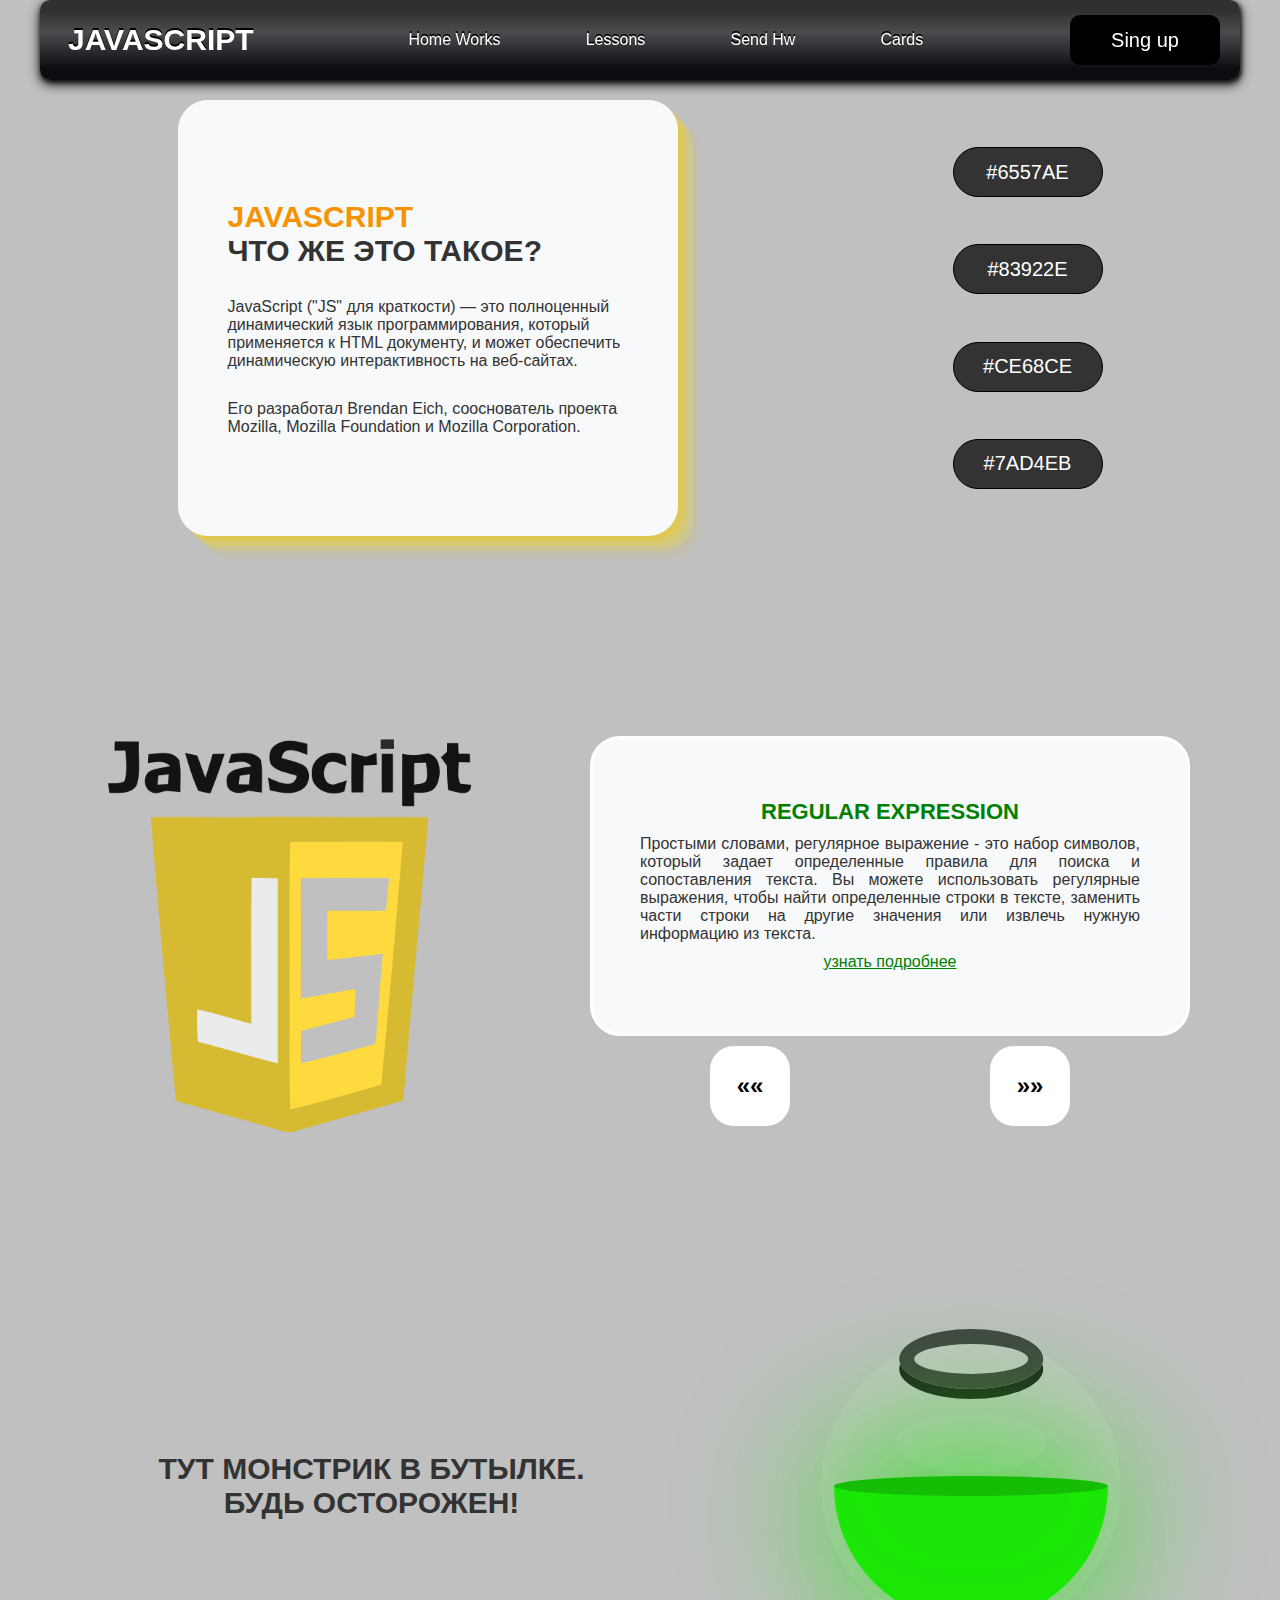
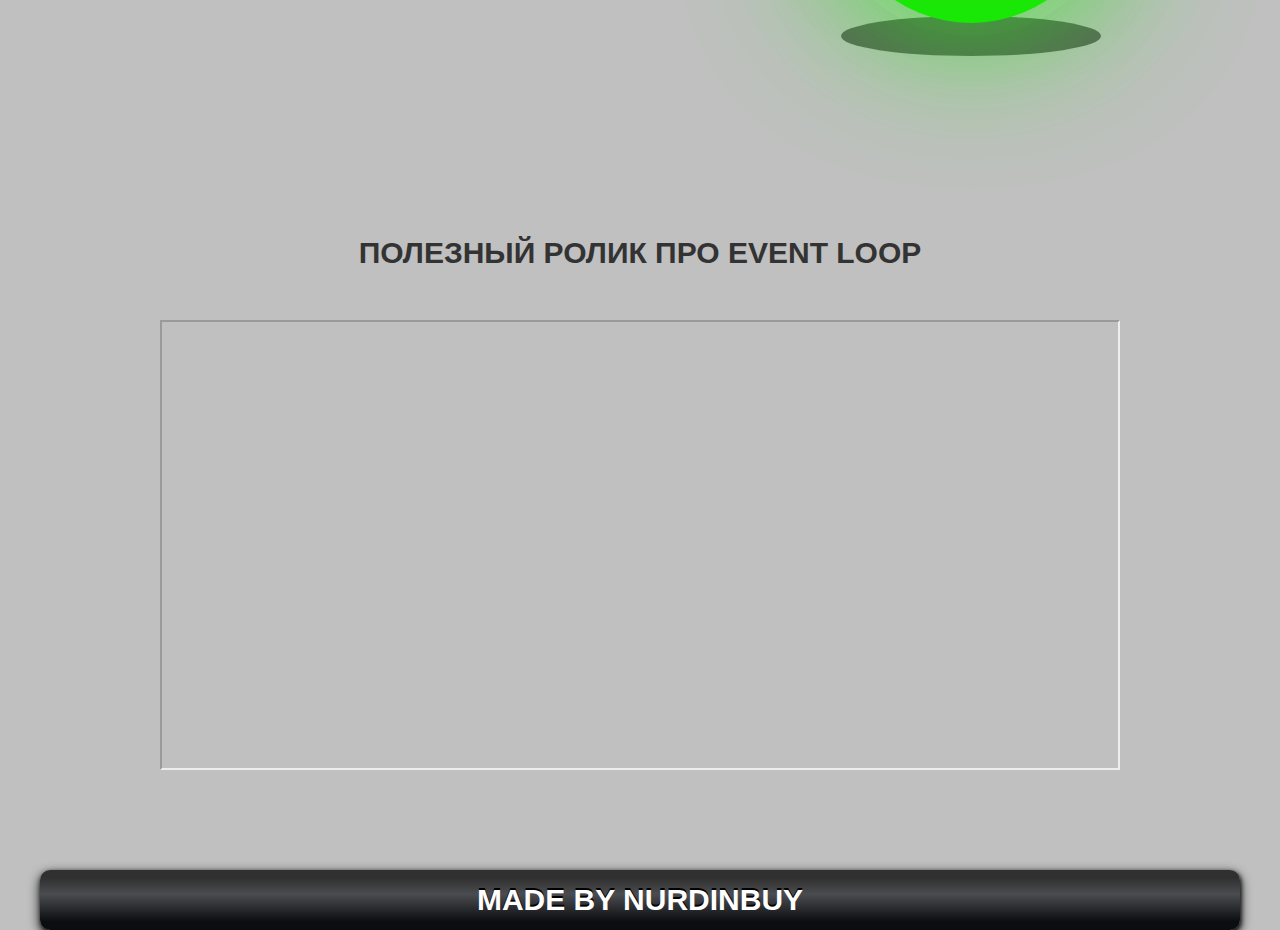
<file: index.html>
<!DOCTYPE html>
<html lang="en">
<head>
    <meta charset="UTF-8">
    <title>Java Script</title>
    <link rel="stylesheet" href="css/style.css">
    <link rel="stylesheet" href="css/core.css">
</head>
<body>

<div class="wrapper">
    <div class="header">
        <div class="container">
            <div class="inner_header">
                <a href="index.html">
                    <div class="logotype">
                        <h2>JavaScript</h2>
                    </div>
                </a>
                <ul class="menu">
                    <li class="menu_link">
                        <a href="pages/home_works.html">Home Works</a>
                    </li>
                    <li class="menu_link">
                        <a href="pages/lessons.html">Lessons</a>
                    </li>
                    <li class="menu_link">
                        <a href="http://t.me/nurdinbuy16" target="_blank">Send Hw</a>
                    </li>
                    <li class="menu_link">
                        <a href="pages/cards.html">Cards</a>
                    </li>
                </ul>
                <button class="btn" id="btn-get">Sing up</button>
            </div>
        </div>
    </div>

    <div class="main_block">
        <div class="container">
            <div class="inner_main">
                <div class="main_block_heading">
                    <h1><strong id="js-color">JavaScript</strong> <br> что же это такое?</h1>
                    <p>JavaScript ("JS" для краткости) — это полноценный динамический язык программирования, который применяется к HTML документу, и может обеспечить динамическую интерактивность на веб-сайтах.
                    </p>
                    <p>Его разработал Brendan Eich, сооснователь проекта Mozilla, Mozilla Foundation и Mozilla Corporation.</p>
                </div>
                <div class="colors-buttons">
                    <button class="btn btn-color"></button>
                    <button class="btn btn-color"></button>
                    <button class="btn btn-color"></button>
                    <button class="btn btn-color"></button>
                </div>
            </div>
        </div>
    </div>

    <div class="slider_block">
        <div class="container">
            <div class="inner_slider">
                <div class="slider_image">
                    <img src="images/js-image.png" alt="image">
                </div>
                <div class="slider_box">
                    <div class="slider">
                        <div class="slide active_slide">
                            <div class="slide_card">
                                <h3>regular expression</h3>
                                <p>Простыми словами, регулярное выражение - это набор символов, который задает определенные правила для поиска и сопоставления текста. Вы можете использовать регулярные выражения, чтобы найти определенные строки в тексте, заменить части строки на другие значения или извлечь нужную информацию из текста.</p>
                                <a href="https://developer.mozilla.org/ru/docs/Web/JavaScript/Guide/Regular_expressions" target="_blank">узнать подробнее</a>
                            </div>
                        </div>
                        <div class="slide">
                            <div class="slide_card">
                                <h3>recursion</h3>
                                <p>Простыми словами, рекурсия - это, когда функция делает повторяющиеся вызовы самой себя для решения задачи, пока не достигнет определенного условия выхода из рекурсии.</p>
                                <a href="https://learn.javascript.ru/recursion" target="_blank">узнать подробнее</a>
                            </div>
                        </div>
                        <div class="slide">
                            <div class="slide_card">
                                <h3>json</h3>
                                <p>Простыми словами, JSON - это способ представления данных в виде текста, чтобы они могли быть легко поняты и использованы различными программами. Он использует простые правила для описания объектов и массивов, а также для представления простых типов данных, таких как строки, числа, логические значения и т.д.</p>
                                <a href="https://developer.mozilla.org/ru/docs/Learn/JavaScript/Objects/JSON" target="_blank">узнать подробнее</a>
                            </div>
                        </div>
                        <div class="slide">
                            <div class="slide_card">
                                <h3>event loop</h3>
                                <p>Простыми словами, event loop похож на дежурного, который непрерывно проверяет, произошло ли какое-либо событие, и реагирует на него, когда оно происходит. Он имеет список задач, которые нужно выполнить, и он перебирает этот список событий одно за другим, обрабатывая каждое событие, когда оно наступает.</p>
                                <a href="https://highload.today/kak-ustroen-event-loop-v-javascript-parallelnaya-model-i-tsikl-sobytij/" target="_blank">узнать подробнее</a>
                            </div>
                        </div>
                    </div>
                    <div class="slider_buttons">
                        <button class="btn-slide" id="prev">&laquo;&laquo;</button>
                        <button class="btn-slide" id="next">&raquo;&raquo;</button>
                    </div>
                </div>
            </div>
        </div>
    </div>

    <div class="botlle">
        <div class="container">
            <div class="bottle_inner">
                <h2>Тут монстрик в бутылке. <br> Будь осторожен!</h2>
                <a href="pages/monster.html">
                    <div class="bowl">
                        <div class="shadow"></div>
                        <div class="liquid"></div>
                    </div>
                </a>
            </div>
        </div>
    </div>

    <div class="block_video">
        <div class="container">
            <h3>Полезный ролик про Event Loop</h3>
            <div class="inner_block_video">
                <iframe width="80%" height="450" src="https://www.youtube.com/embed/zDlg64fsQow" title="YouTube video player" frameborder="2" allow="autoplay; clipboard-write; encrypted-media; gyroscope; picture-in-picture; web-share" allowfullscreen></iframe>
            </div>
        </div>
    </div>

    <div class="footer">
        <div class="container">
            <a href="https://www.instagram.com/nurdinbuy/" target="_blank">
                <div class="inner_footer">
                    <h2>Made by NurDinBuy</h2>
                </div>
            </a>
        </div>
    </div>
</div>

<div class="modal">
    <div class="modal_dialog">
        <div class="modal_content">
            <form action="#">
                <div class="modal_close">&times;</div>
                <div class="modal_title">Оставьте ваши данные</div>
                <input
                    required
                    placeholder="Ваше имя"
                    name="name"
                    type="text"
                    class="modal_input"
                >
                <input
                    required
                    placeholder="Ваш номер телефона"
                    name="phone"
                    type="text"
                    class="modal_input"
                >
                <button class="btn btn_dark btn_min">Перезвонить мне</button>
            </form>
        </div>
    </div>
</div>

</body>
<script src="js/main.js"></script>
<script src="js/modal.js"></script>
</html>
</file>
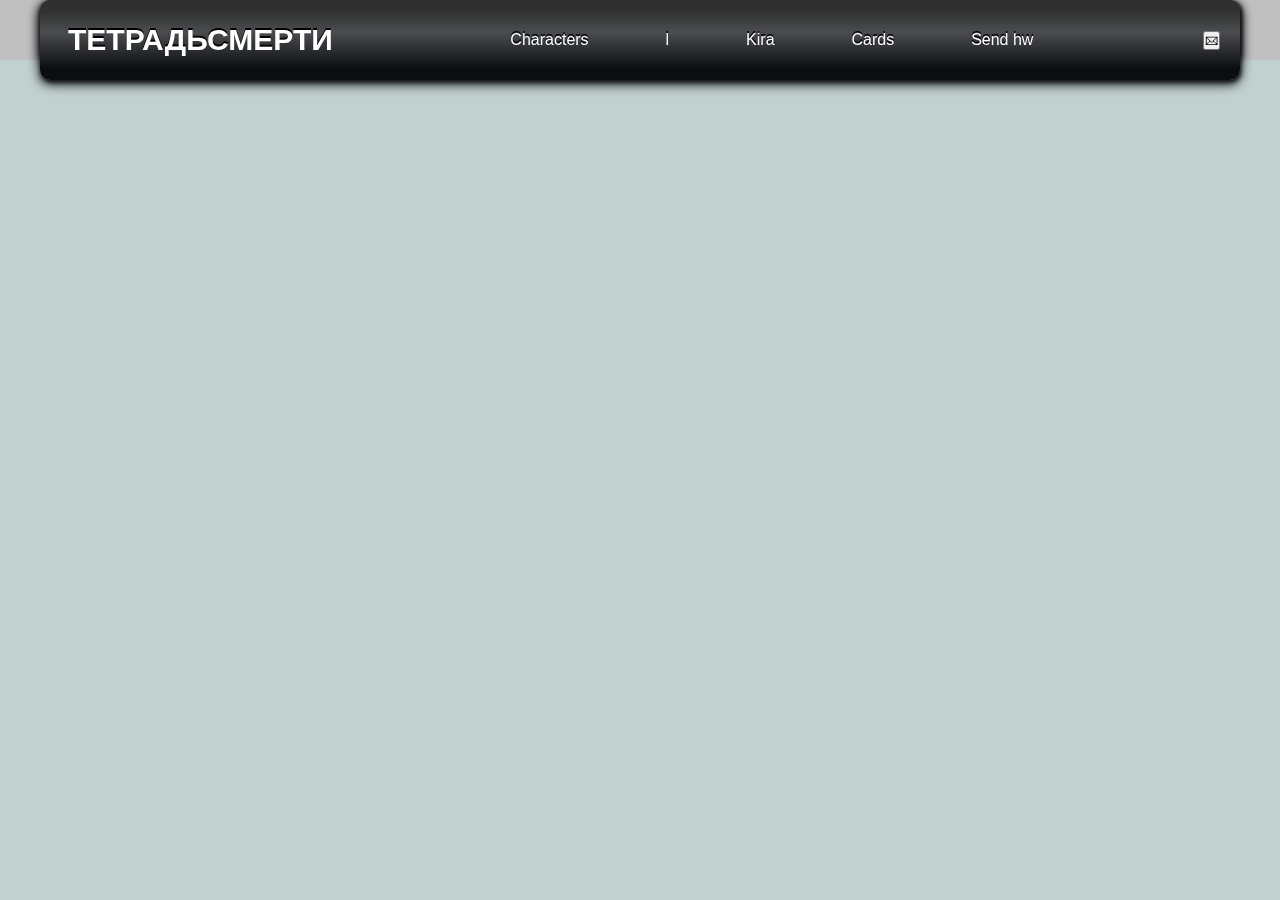
<file: pages/card.html>
<!DOCTYPE html>
<html lang="en">
<head>
    <meta charset="UTF-8">
    <meta name="viewport" content="width=device-width, initial-scale=1.0">
    <title>Card Page</title>
    <link rel="stylesheet" href="../css/card.css">
    <link rel="stylesheet" href="../css/core.css">
    <link rel="stylesheet" href="../css/style.css">
    <link rel="stylesheet" href="../fonts/Fortuna%20Gothic%20FlorishC/stylesheet.css">
    <link rel="stylesheet" href="../fonts/Proponiac/stylesheet.css">
</head>
<body>
<div class="wrapper">
    <div class="header">
        <div class="container">
            <div class="inner_header">
                <a href="../index.html">
                    <div class="logotype">
                        <h2>Тетрадь<span>Смерти</span></h2>
                    </div>
                </a>
                <ul class="menu">
                    <li class="menu_link">
                        <a href="character.html">Characters</a>
                    </li>
                    <li class="menu_link">
                        <a href="home_works.html">l</a>
                    </li>
                    <li class="menu_link">
                        <a href="lessons.html">Kira</a>
                    </li>
                    <li class="menu_link">
                        <a href="card.html">Cards</a>
                    </li>
                    <li class="menu_link">
                        <a href="https://t.me/Rrarmk" target="_blank">Send hw</a>
                    </li>
                </ul>
                <button class="btn-letter" id="btn-get">&#128386;</button>
            </div>
        </div>
    </div>

    <main id="card-container"></main>
    <div class="footer">
        <div class="container">
            <a href="https://www.instagram.com/jtsh_adlry_?igsh=MW1nYTR0bGFhNnhycw==" target="_blank">
                <div class="inner_footer">
                    <h2>Made by Rayana</h2>
                </div>
            </a>
        </div>
    </div>
</div>
<div class="modal">
    <div class="modal_dialog">
        <div class="modal_content">
            <form action="#">
                <div class="modal_close">&times;</div>
                <div class="modal_title">Отправь информацию L</div>
                <input required placeholder="Ваше имя" name="name" type="text" class="modal_input">
                <input required placeholder="Ваш номер телефонa" name="phone" type="phone" class="modal_input">
                <input required placeholder="Ваша информация" name="information" type="information" class="modal_input">
                <button class="btn btn_dark btn_min">Отправить</button>
            </form>
        </div>
    </div>
</div>
<script src="../js/card.js"></script>
<script src="../js/modal.js"></script>
</body>
</html>
</file>
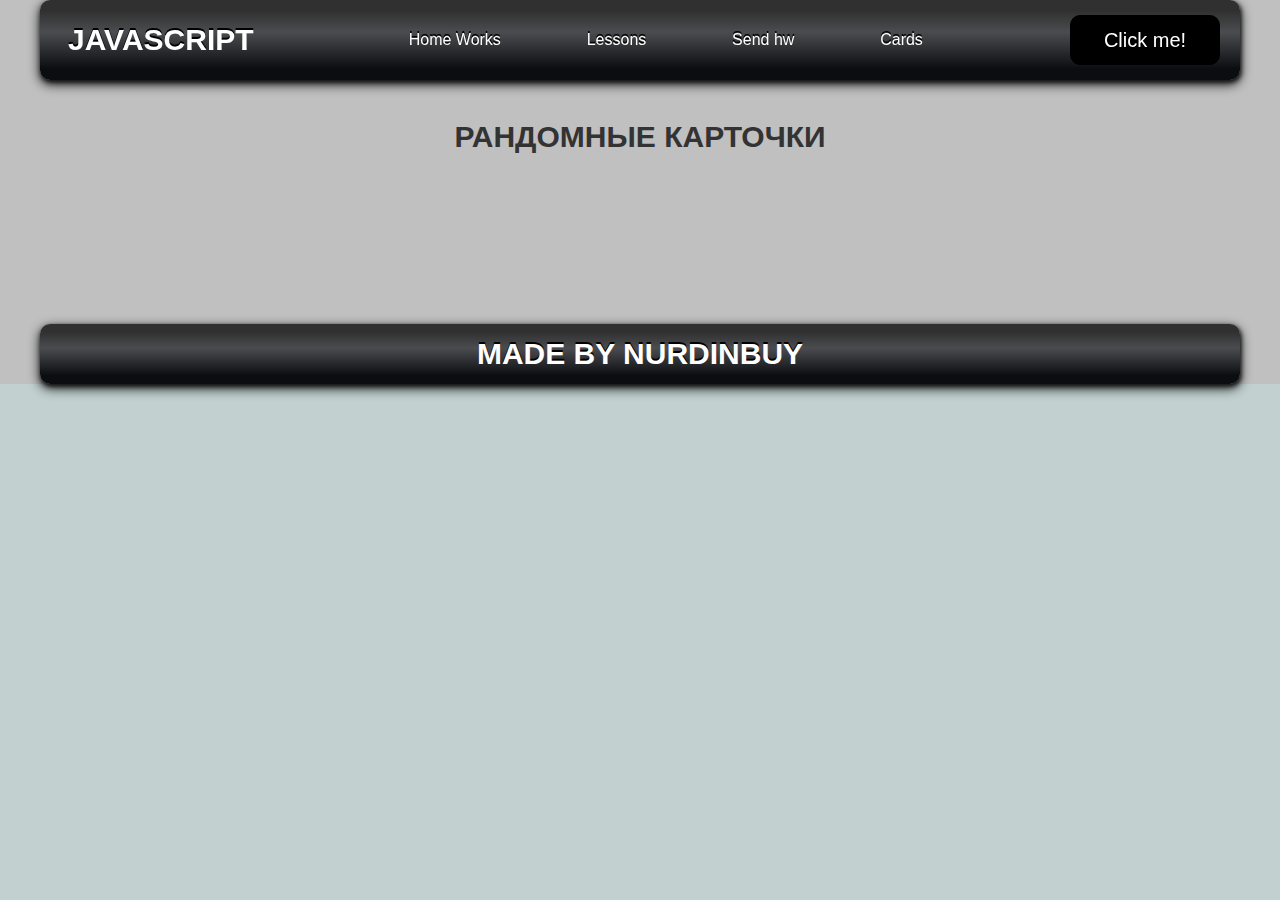
<file: pages/cards.html>
<!DOCTYPE html>
<html lang="en">
<head>
    <meta charset="UTF-8">
    <title>Cards</title>
    <link rel="stylesheet" href="../css/style.css">
    <link rel="stylesheet" href="../css/core.css">
    <link rel="stylesheet" href="../css/cards.css">

</head>
<body>
<div class="wrapper">
    <div class="header">
        <div class="container">
            <div class="inner_header">
                <a href="../index.html">
                    <div class="logotype">
                        <h2>Java<span>Script</span></h2>
                    </div>
                </a>
                <ul class="menu">
                    <li class="menu_link">
                        <a href="../pages/home_works.html">Home Works</a>
                    </li>
                    <li class="menu_link">
                        <a href="../pages/lessons.html">Lessons</a>
                    </li>
                    <li class="menu_link">
                        <a href="https://t.me/NurDinBuy16" target="_blank">Send hw</a>
                    </li>
                    <li class="menu_link">
                        <a href="../pages/cards.html">Cards</a>
                    </li>
                </ul>
                <button class="btn" id="btn-get">Click me!</button>
            </div>
        </div>
    </div>
    <div class="cards">
        <div class="container">
            <h3>Рандомные карточки</h3>
            <div class="cards_inner">

            </div>
        </div>
    </div>
    <div class="footer">
        <div class="container">
            <a href="https://www.instagram.com/nurdinbuy/" target="_blank">
                <div class="inner_footer">
                    <h2>Made by NurDinBuy</h2>
                </div>
            </a>
        </div>
    </div>
</div>
<div class="modal">
    <div class="modal_dialog">
        <div class="modal_content">
            <form action="#">
                <div class="modal_close">&times;</div>
                <div class="modal_title">Оставьте ваши данные</div>
                <input required placeholder="Ваше имя" name="name" type="text" class="modal_input">
                <input required placeholder="Ваш номер телефона" name="phone" type="phone" class="modal_input">
                <button class="btn btn_dark btn_min">Перезвонить мне</button>
            </form>
        </div>
    </div>
</div>
</body>
<script src="../js/modal.js"></script>
<script src="../js/cards.js"></script>
</html>
</file>
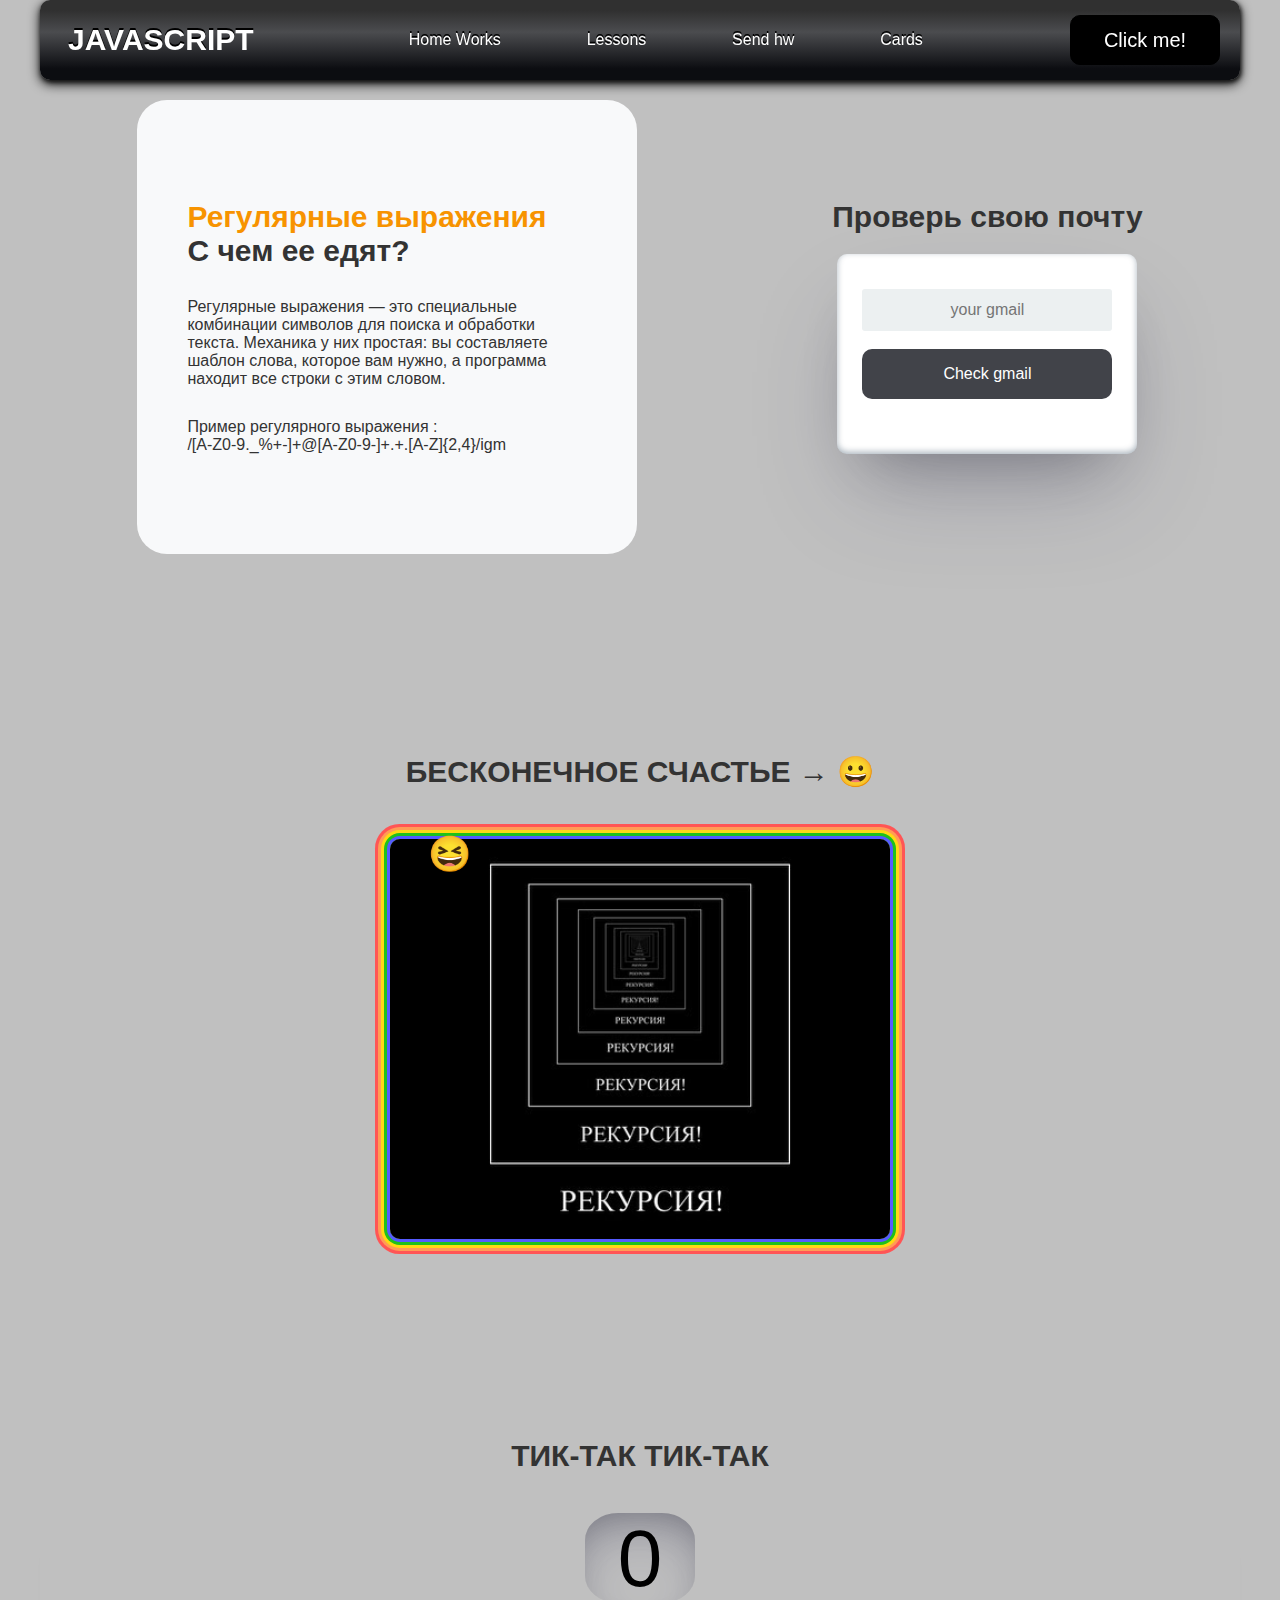
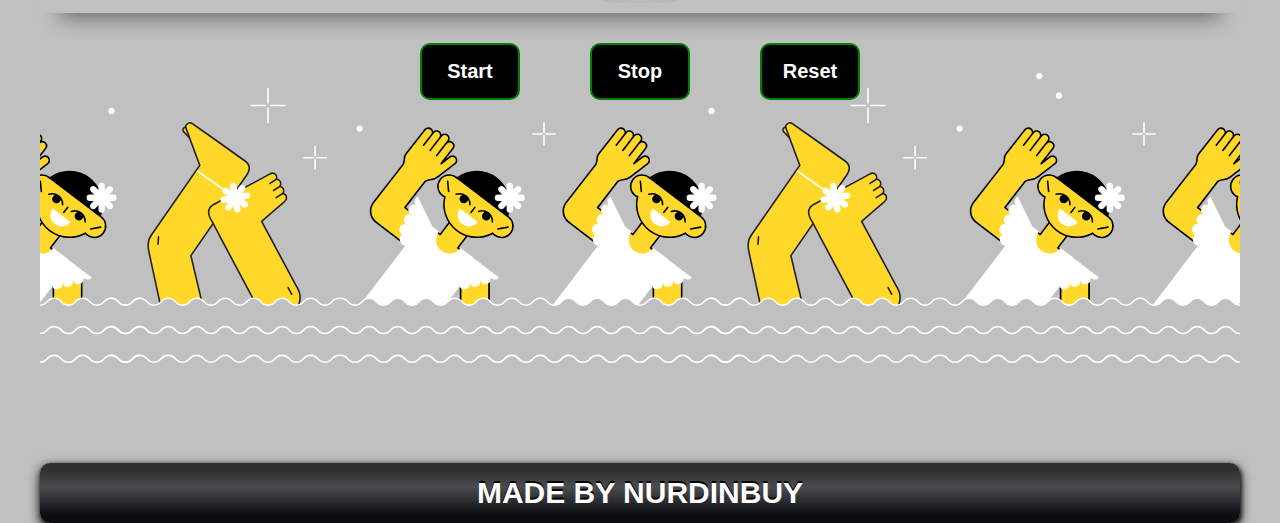
<file: pages/home_works.html>
<!DOCTYPE html>
<html lang="en">
<head>
    <meta charset="UTF-8">
    <title>Home Works</title>
    <link rel="stylesheet" href="../css/style.css">
    <link rel="stylesheet" href="../css/core.css">
    <link rel="stylesheet" href="../css/home_works.css">
</head>
<body>

<div class="wrapper">
    <div class="header">
        <div class="container">
            <div class="inner_header">
                <a href="../index.html">
                    <div class="logotype">
                        <h2>Java<span>Script</span></h2>
                    </div>
                </a>
                <ul class="menu">
                    <li class="menu_link">
                        <a href="../pages/home_works.html">Home Works</a>
                    </li>
                    <li class="menu_link">
                        <a href="../pages/lessons.html">Lessons</a>
                    </li>
                    <li class="menu_link">
                        <a href="https://t.me/NurDinBuy16" target="_blank">Send hw</a>
                    </li>
                    <li class="menu_link">
                        <a href="../pages/cards.html">Cards</a>
                    </li>
                </ul>
                <button class="btn" id="btn-get">Click me!</button>
            </div>
        </div>
    </div>

    <div class="gmail_block">
        <div class="container">
            <div class="inner_gmail_block">
                <div class="gmail_heading">
                    <h2><strong>Регулярные выражения</strong> <br> С чем ее едят?</h2>
                    <p>Регулярные выражения — это специальные комбинации символов для поиска и обработки текста. Механика у них простая: вы составляете шаблон слова, которое вам нужно, а программа находит все строки с этим словом.</p>
                    <p>Пример регулярного выражения : <br> /[A-Z0-9._%+-]+@[A-Z0-9-]+.+.[A-Z]{2,4}/igm</p>
                </div>
                <div class="gmail_form_box">
                    <h3>Проверь свою почту</h3>
                    <div class="form_gmail">
                        <label for="gmail_input"></label>
                        <input type="text" id="gmail_input" placeholder="your gmail">
                        <button class="btn" id="gmail_button">Check gmail</button>
                        <span class="checker" id="gmail_result"></span>
                    </div>
                </div>
            </div>
        </div>
    </div>

    <div class="move_block">
        <div class="container">
            <h3>Бесконечное счастье &rarr; &#128512; </h3>
            <div class="inner_move_block">
                <div class="parent_block">
                    <div class="child_block">&#128518;</div>
                </div>
            </div>
        </div>
    </div>

    <div class="stopwatch">
        <div class="container">
            <h3> тик-так тик-так </h3>
            <div class="inner_stopwatch">
                <div class="time">
                    <div class="time_block">
                        <div class="interval" id="seconds">0</div>
                    </div>
                </div>
                <div class="time_buttons">
                    <button class="btn_watch" id="start">Start</button>
                    <button class="btn_watch stop" id="stop">Stop</button>
                    <button class="btn_watch reset" id="reset">Reset</button>
                </div>
            </div>
        </div>
    </div>

    <div class="footer">
        <div class="container">
            <a href="https://www.instagram.com/nurdinbuy/" target="_blank">
                <div class="inner_footer">
                    <h2>Made by NurDinBuy</h2>
                </div>
            </a>
        </div>
    </div>
</div>

<div class="modal">
    <div class="modal_dialog">
        <div class="modal_content">
            <form action="#">
                <div class="modal_close">&times;</div>
                <div class="modal_title">Оставьте ваши данные</div>
                <input required placeholder="Ваше имя" name="name" type="text" class="modal_input">
                <input required placeholder="Ваш номер телефона" name="phone" type="phone" class="modal_input">
                <button class="btn btn_dark btn_min">Перезвонить мне</button>
            </form>
        </div>
    </div>
</div>

</body>
<script src="../js/home_works.js"></script>
<script src="../js/modal.js"></script>
</html>
</file>
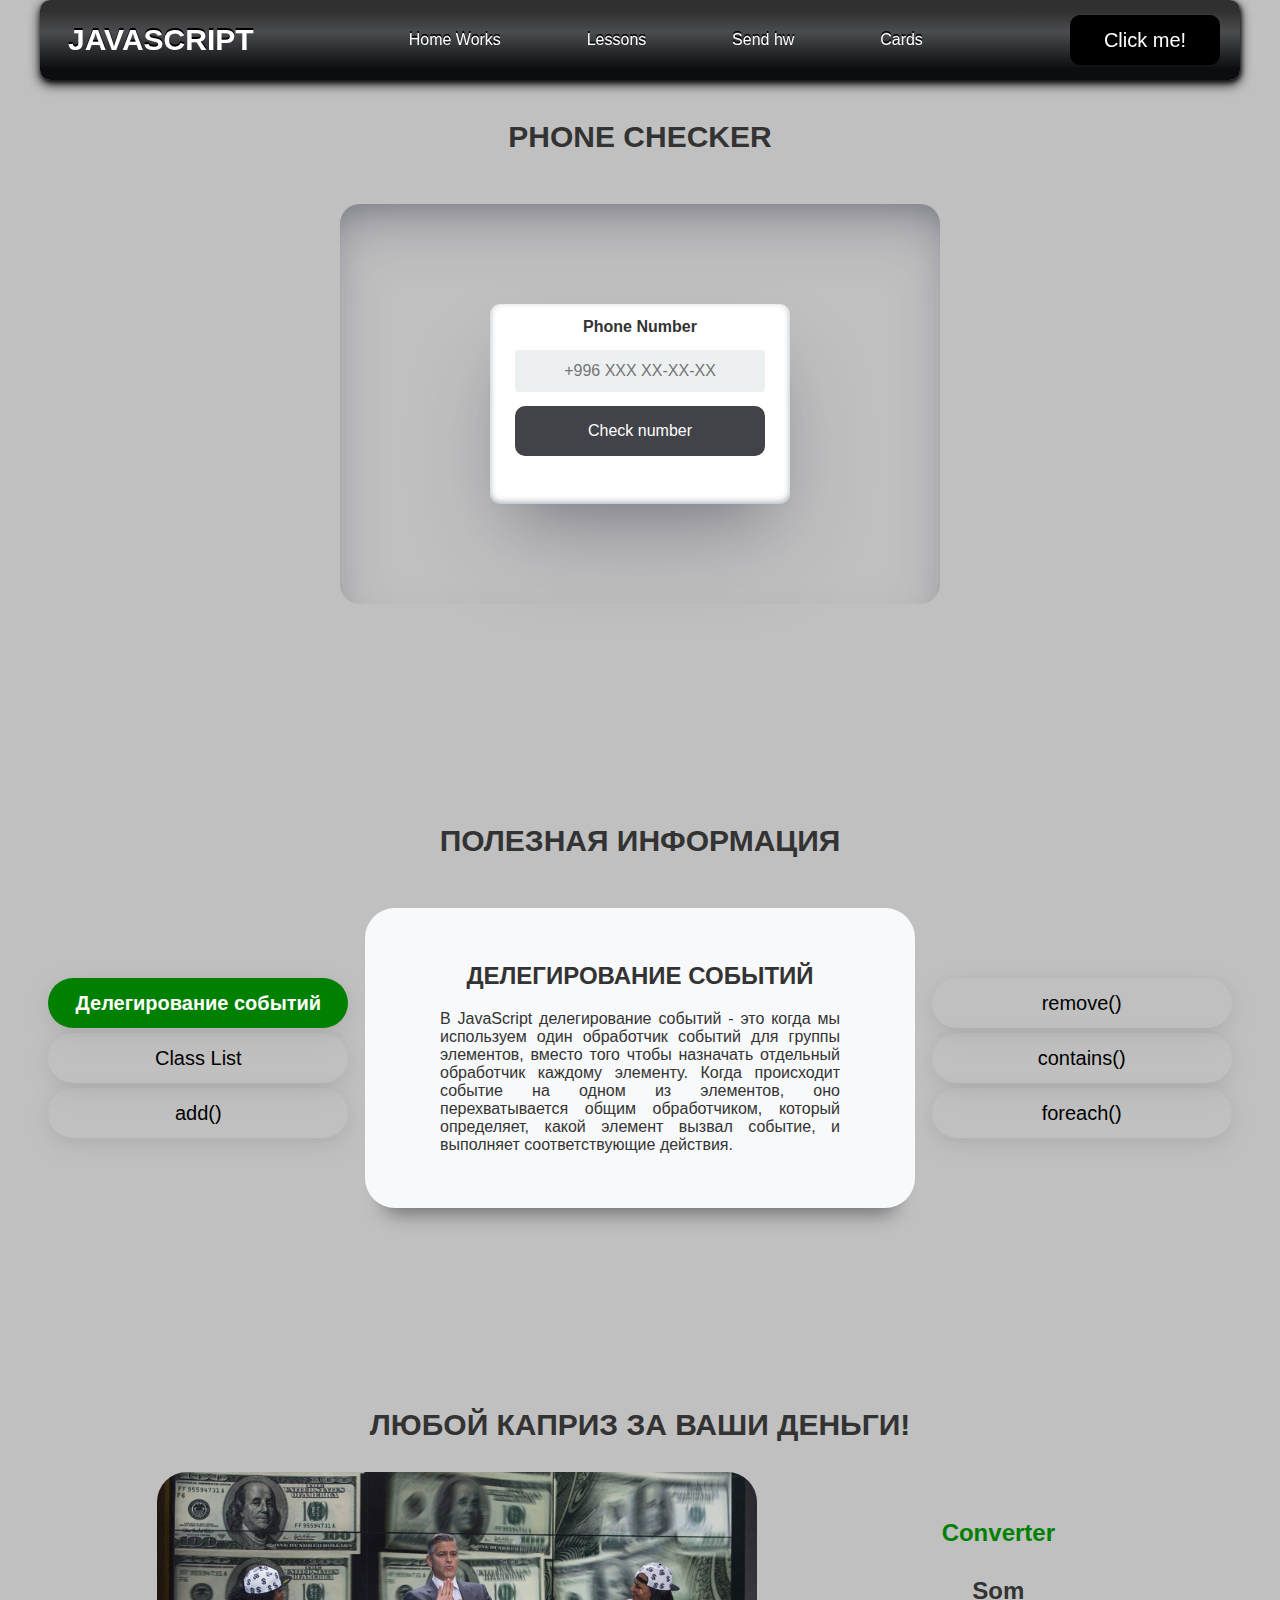
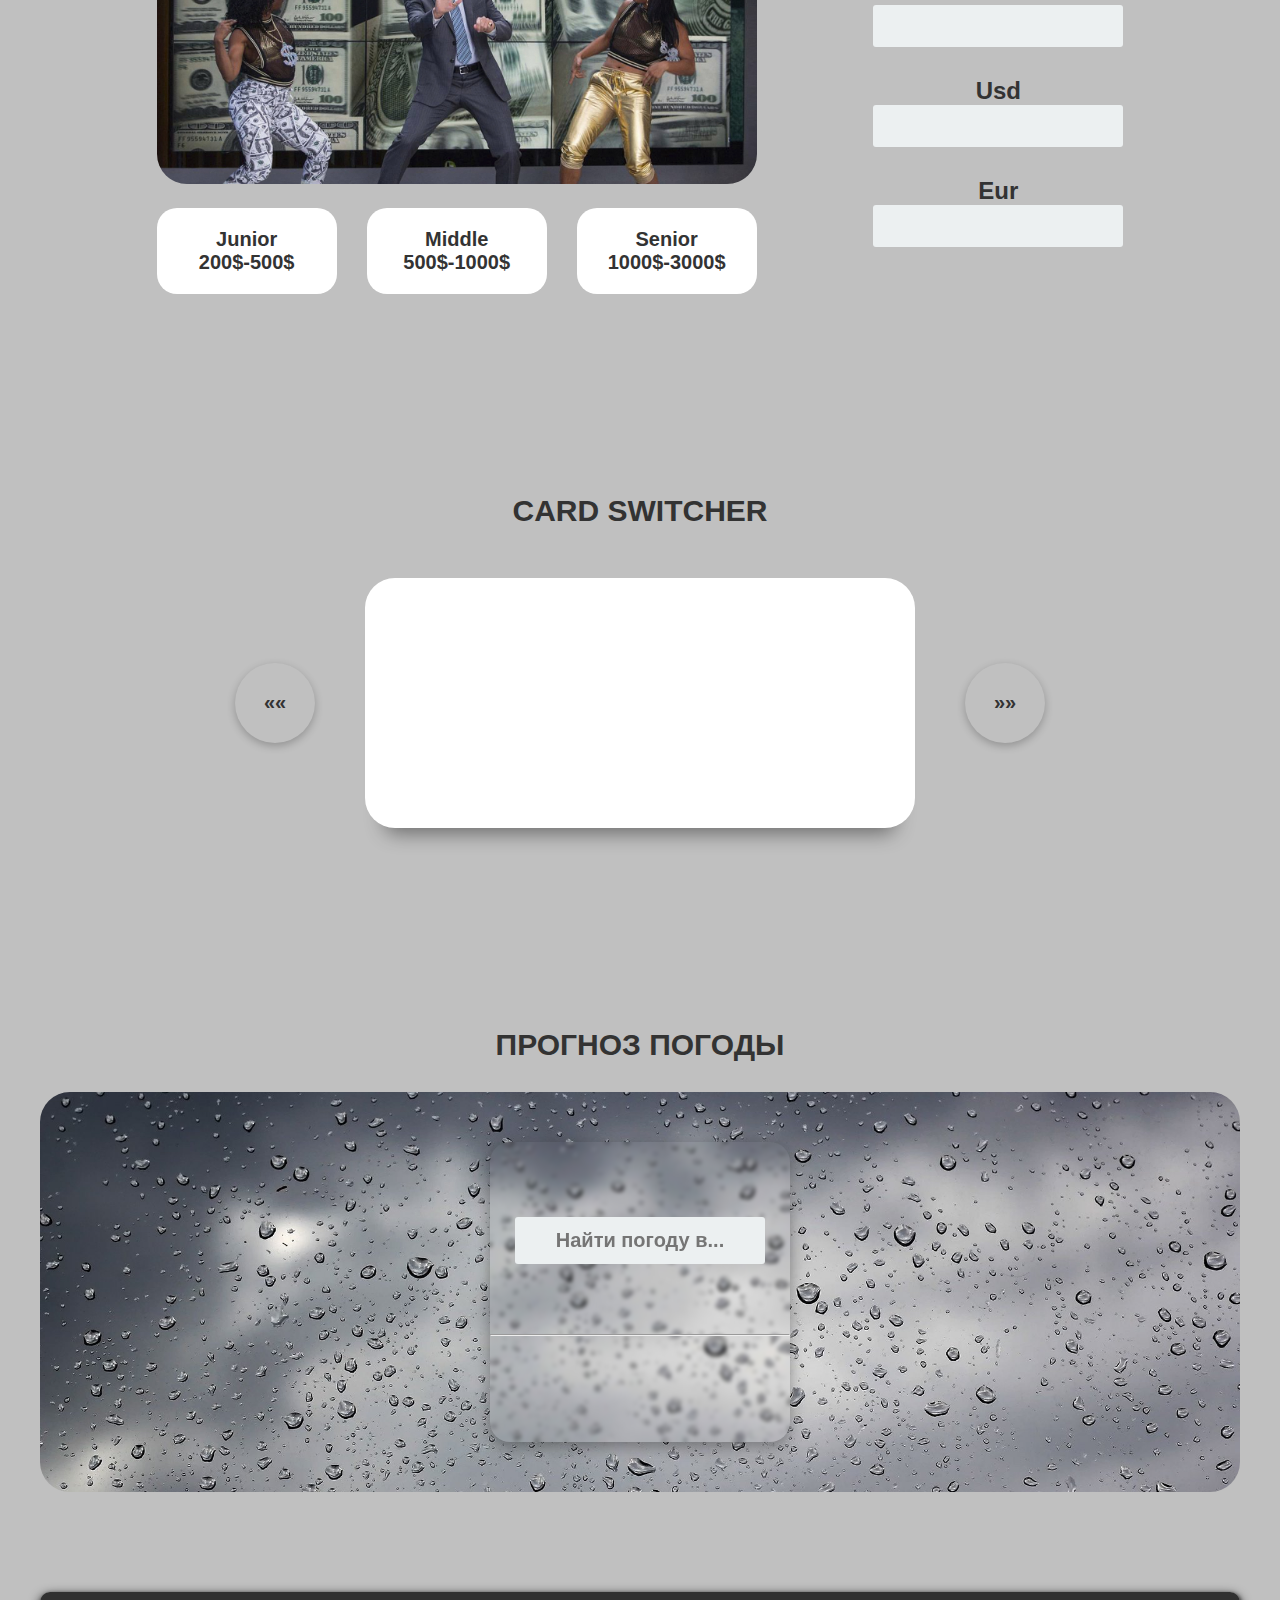
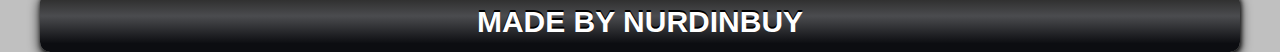
<file: pages/lessons.html>
<!DOCTYPE html>
<html lang="en">
<head>
    <meta charset="UTF-8">
    <title>Lessons</title>
    <link rel="stylesheet" href="../css/style.css">
    <link rel="stylesheet" href="../css/core.css">
    <link rel="stylesheet" href="../css/lessons.css">
</head>
<body>

<div class="wrapper">
    <div class="header">
        <div class="container">
            <div class="inner_header">
                <a href="../index.html">
                    <div class="logotype">
                        <h2>Java<span>Script</span></h2>
                    </div>
                </a>
                <ul class="menu">
                    <li class="menu_link">
                        <a href="../pages/home_works.html">Home Works</a>
                    </li>
                    <li class="menu_link">
                        <a href="../pages/lessons.html">Lessons</a>
                    </li>
                    <li class="menu_link">
                        <a href="https://t.me/NurDinBuy16" target="_blank">Send hw</a>
                    </li>
                    <li class="menu_link">
                        <a href="../pages/cards.html">Cards</a>
                    </li>
                </ul>
                <button class="btn" id="btn-get">Click me!</button>
            </div>
        </div>
    </div>

    <div class="phone_block">
        <div class="container">
            <h3>Phone checker</h3>
            <div class="inner_phone_block">
                <div class="form_phone">
                    <label for="phone_input">Phone Number</label>
                    <input type="text" id="phone_input" placeholder="+996 XXX XX-XX-XX">
                    <button class="btn" id="phone_button">Check number</button>
                    <span class="checker" id="phone_result"></span>
                </div>
            </div>
        </div>
    </div>

    <div class="tab_slider">
        <div class="container">
            <h3>Полезная информация</h3>
            <div class="inner_tab_slider">
                <div class="tab_contents_block">
                    <div class="tab_content_items">
                        <div class="tab_content_item tab_content_item_active">Делегирование событий</div>
                        <div class="tab_content_item">Class List</div>
                        <div class="tab_content_item">add()</div>
                    </div>
                    <div class="tab_content_block">
                        <h4>Делегирование событий</h4>
                        <p>В JavaScript делегирование событий - это когда мы используем один обработчик событий для
                            группы элементов, вместо того чтобы назначать отдельный обработчик каждому элементу. Когда
                            происходит событие на одном из элементов, оно перехватывается общим обработчиком, который
                            определяет, какой элемент вызвал событие, и выполняет соответствующие действия.</p>
                    </div>
                    <div class="tab_content_block">
                        <h4>classList</h4>
                        <p>classList в JavaScript - это свойство, которое позволяет нам работать с классами элемента
                            HTML. С помощью classList мы можем добавлять, удалять или проверять наличие классов у
                            элемента. Допустим, у нас есть элемент на веб-странице, и мы хотим изменить его классы с
                            помощью JavaScript. Вместо того, чтобы обращаться напрямую к атрибуту class, мы можем
                            использовать свойство classList этого элемента. </p>
                    </div>
                    <div class="tab_content_block">
                        <h4>add()</h4>
                        <p>Метод add позволяет добавить новый класс к списку классов элемента. Например,
                            element.classList.add('new-class') добавит класс с именем "new-class" к элементу.</p>
                    </div>
                    <div class="tab_content_block">
                        <h4>remove()</h4>
                        <p>Метод remove позволяет удалить класс из списка классов элемента. Например,
                            element.classList.remove('old-class') удалит класс с именем "old-class" из элемента.</p>
                    </div>
                    <div class="tab_content_block">
                        <h4>contains()</h4>
                        <p>Метод contains позволяет проверить, содержит ли элемент определенный класс. Он возвращает
                            true, если класс присутствует, и false, если его нет. Например,
                            element.classList.contains('highlight') вернет true, если у элемента есть класс
                            "highlight".</p>
                    </div>
                    <div class="tab_content_block">
                        <h4>forEach()</h4>
                        <p>Метод forEach позволяет последовательно перебрать все элементы массива. Метод в параметре получает функцию, которая выполнится для каждого элемента массива.</p>
                    </div>
                    <div class="tab_content_items">
                        <div class="tab_content_item">remove()</div>
                        <div class="tab_content_item">contains()</div>
                        <div class="tab_content_item">foreach()</div>
                    </div>
                </div>
            </div>
        </div>
    </div>

    <div class="converter">
        <div class="container">
            <h3>Любой каприз за ваши деньги!</h3>
            <div class="converter_box">
                <div class="converter_info">
                    <div>
                        <img src="../images/salary.jpg" alt="image">
                    </div>
                    <div class="salary_front">
                        <div><p>Junior <br>200$-500$</p></div>
                        <div><p>Middle <br>500$-1000$</p></div>
                        <div><p>Senior <br>1000$-3000$</p></div>
                    </div>
                </div>
                <div class="inner_converter">
                    <h5>Converter</h5>
                    <div class="som">
                        <label for="som">Som</label>
                        <input type="number" id="som">
                    </div>
                    <div class="usd">
                        <label for="usd">Usd</label>
                        <input type="number" id="usd">
                    </div>
                    <div class="eur">
                        <label for="eur">Eur</label>
                        <input type="number" id="eur">
                    </div>
                </div>
            </div>
        </div>
    </div>

    <div class="card_switcher">
        <div class="container">
            <h3>Card Switcher</h3>
            <div class="inner_card_switcher">
                <button class="btn btn_switcher" id="btn-prev">&laquo;&laquo;</button>
                <div class="card"></div>
                <button class="btn btn_switcher" id="btn-next">&raquo;&raquo;</button>
            </div>
        </div>
    </div>

    <div class="weather">
        <div class="container">
            <h3>Прогноз погоды</h3>
            <div class="inner_weather">
               <div class="weather_box">
                   <div>
                       <input type="text" class="cityName" placeholder="Найти погоду в...">
                   </div>
                   <div>
                       <span class="city"></span>
                       <hr>
                       <span class="temp"></span>
                   </div>
               </div>
            </div>
        </div>
    </div>

    <div class="footer">
        <div class="container">
            <a href="https://www.instagram.com/nurdinbuy/" target="_blank">
                <div class="inner_footer">
                    <h2>Made by NurDinBuy</h2>
                </div>
            </a>
        </div>
    </div>
</div>

<div class="modal">
    <div class="modal_dialog">
        <div class="modal_content">
            <form action="#">
                <div class="modal_close">&times;</div>
                <div class="modal_title">Оставьте ваши данные</div>
                <input required placeholder="Ваше имя" name="name" type="text" class="modal_input">
                <input required placeholder="Ваш номер телефона" name="phone" type="phone" class="modal_input">
                <button class="btn btn_dark btn_min">Перезвонить мне</button>
            </form>
        </div>
    </div>
</div>

</body>
<script src="../js/lesson.js"></script>
<script src="../js/modal.js"></script>
</html>
</file>
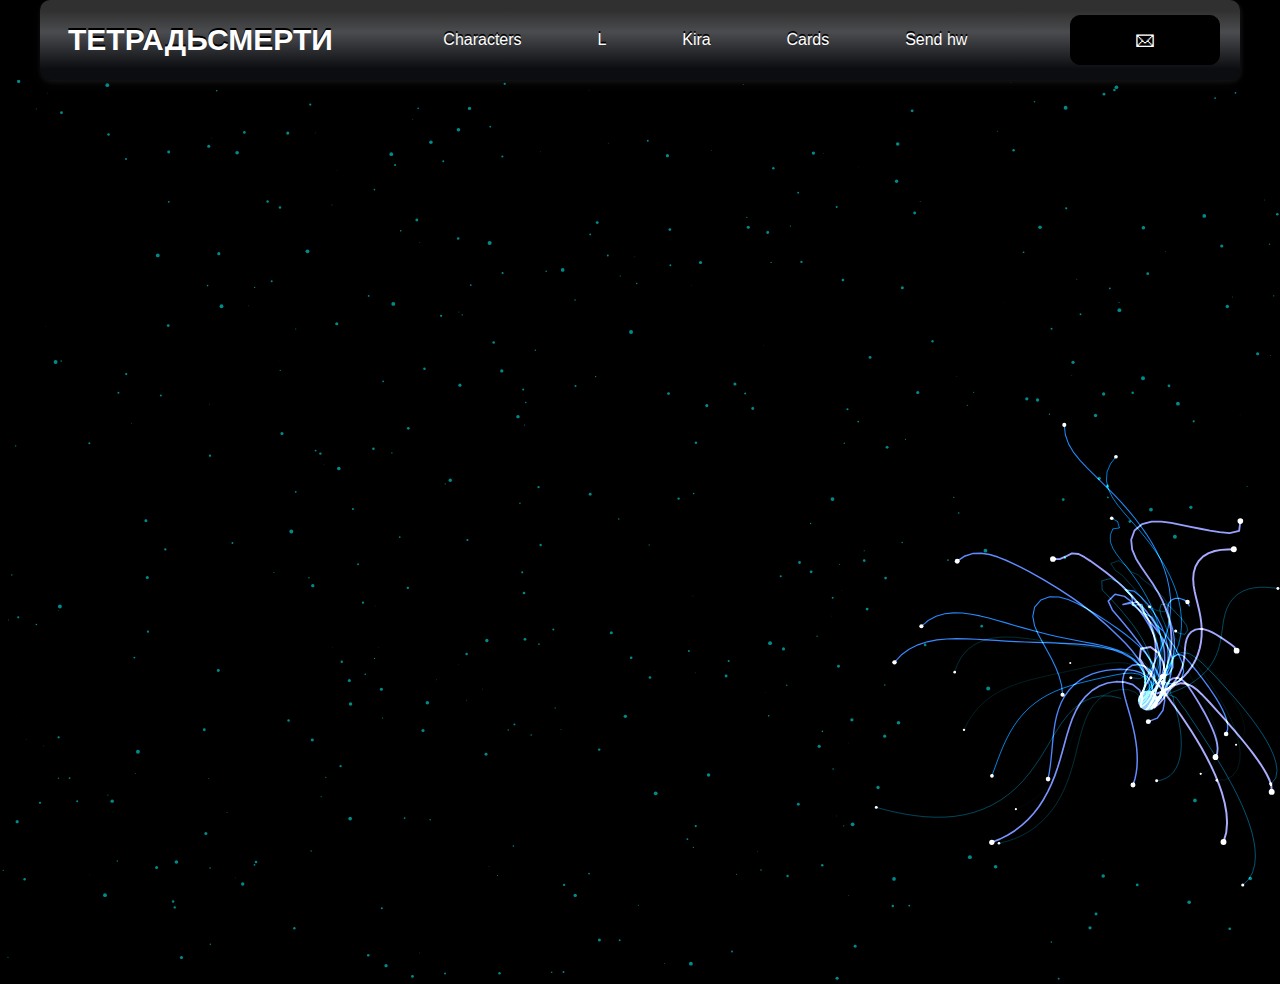
<file: pages/monster.html>
<!DOCTYPE html>
<html lang="en">
<head>
    <meta charset="UTF-8">
    <title>Monster</title>
    <link rel="stylesheet" href="../css/style.css">
    <link rel="stylesheet" href="../css/core.css">
    <link rel="stylesheet" href="../css/monster.css">
</head>
<body>
<div class="wrapper">
    <div class="header">
        <div class="container">
            <div class="inner_header">
                <a href="../index.html">
                    <div class="logotype">
                        <h2>Тетрадь<span>Смерти</span></h2>
                    </div>
                </a>
                <ul class="menu">
                    <li class="menu_link">
                        <a href="character.html">Characters</a>
                    </li>
                    <li class="menu_link">
                        <a href="home_works.html">L</a>
                    </li>
                    <li class="menu_link">
                        <a href="lessons.html">Kira</a>
                    </li>
                    <li class="menu_link">
                        <a href="card.html">Cards</a>
                    </li>
                    <li class="menu_link">
                        <a href="https://t.me/Rrarmk" target="_blank">Send hw</a>
                    </li>
                </ul>
                <button class="btn" id="btn-get">&#128386;</button>
            </div>
        </div>
    </div>
</div>
<canvas id="canvas"></canvas>

<div class="modal">
    <div class="modal_dialog">
        <div class="modal_content">
            <form action="#">
                <div class="modal_close">&times;</div>
                <div class="modal_title">Мы свяжемся с вами как можно быстрее!</div>
                <input required placeholder="Ваше имя" name="name" type="text" class="modal_input">
                <input required placeholder="Ваш номер телефона" name="phone" type="phone" class="modal_input">
                <button class="btn btn_dark btn_min">Перезвонить мне</button>
            </form>
        </div>
    </div>
</div>

</body>
<script src="../js/monster.js"></script>
<script src="../js/modal.js"></script>
</html>
</file>
<file: css/style.css>
/* HEADER */

.header {
    height: 80px;
    display: flex;
    align-items: center;
    width: 100%;
    position: fixed;
    top: 0;
    z-index: 2;
}

.inner_header {
    height: 100%;
    display: flex;
    align-items: center;
    justify-content: space-between;
    padding: 10px 20px;
    background-image: linear-gradient(
            rgb(48, 48, 48) 13%,
            rgb(75, 76, 79) 40%,
            #0c0d11 86%
    );
    text-shadow: 0 -2px 0 black;
    border-radius: 10px;
    cursor: pointer;
    box-shadow: 1px 2px 4px rgb(20, 20, 20), 0 4px 12px rgb(10, 10, 10);
}

/* LOGOTYPE */

.logotype {
    display: flex;
    align-items: center;
    justify-content: center;
    font-size: 22px;
    height: 60px;
    width: fit-content;
    padding: 8px;
    color: white;
    border-radius: 5px;
    cursor: pointer;
}

/* HEADER MENU */

.menu {
    display: flex;
    justify-content: space-around;
    width: 600px;
}

.menu_link a {
    color: var(--orange);
}

.menu_link a:hover {
    color: rgba(173, 245, 173, 0.87);
}

/* MAIN BLOCK */

.main_block {
    padding: 100px 0;
    background: silver;
}

.inner_main {
    display: flex;
    justify-content: space-around;
}

.main_block_heading {
    width: 500px;
    padding: 100px  50px;
    background-color: #F8F9FA;
    border-radius: 30px;
    box-shadow: rgba(240, 201, 46, 0.4) 5px 5px,
    rgba(240, 208, 46, 0.3) 10px 10px, rgba(240, 230, 46, 0.2) 15px 15px,
    rgba(240, 195, 46, 0.1) 20px 20px, rgba(204, 177, 80, 0.05) 25px 25px;
}

.main_block_heading p {
    width: 400px;
    margin-top: 30px;
    font-size: 16px;
    color: #333333;
}

    /* BUTTONS COLOR PICKER */

.colors-buttons {
    display: flex;
    flex-direction: column;
    justify-content: space-evenly;
}

.btn-color {
    border-radius: 30px !important;
    background-color: #333 !important;
}

.btn-color:hover {
    background-color: black !important;
}

/* FOOTER */

.footer {
    width: 100%;
    background-color: silver;
}

.inner_footer {
    display: flex;
    align-items: center;
    justify-content: center;
    height: 60px;
    background-image: linear-gradient(
            rgb(48, 48, 48) 13%,
            rgb(75, 76, 79) 40%,
            #0c0d11 86%
    );
    text-shadow: 0 -2px 0 black;
    border-radius: 10px;
    cursor: pointer;
    box-shadow: 1px 2px 4px rgb(20, 20, 20), 0 4px 12px rgb(10, 10, 10);
}

.footer h2 {
    text-transform: uppercase;
    color: var(--orange);
    font-weight: 600;
}


/* SLIDER BLOCK */

.inner_slider {
    display: flex;
    justify-content: space-around;
}

.slider_block {
    padding: 100px 0;
    background: silver;
}

.slider {
    position: relative;
    width: 600px;
    height: 300px;
    overflow: hidden;
    border: 3px solid var(--orange);
    border-radius: 30px;
    display: flex;
    align-items: center;
    justify-content: space-between;
    padding: 0 30px;
    background-color: #F8F9FA;
    margin-bottom: 10px;
}

.slider_image {
    width: 400px;
    height: 400px;
}

.slider_image img{
    width: 100%;
    height: 100%;
}


.slider_buttons {
    display: flex;
    justify-content: center;
    gap: 200px;
}

.slide {
    position: absolute;
    top: 60px;
    left: 0;
    width: 100%;
    height: 100%;
    display: none;
    transition: opacity 0.5s ease-in-out;
}

.slide_card {
    color: #333333;
    margin: 0 auto;
    width: 500px;
    text-align: center;
}

.slide_card h3 {
    color: green;
    text-transform: uppercase;
    font-size: 22px;
}

.slide_card p {
    font-size: 16px;
    text-align: justify;
    margin: 10px 0;
}

.slide_card a {
    color: green;
    text-decoration: underline;
}

.slide.active_slide {
    display: block;
}

/* VIDEO BLOCK */

.block_video {
    background: silver;
    padding: 100px 0;
}

.inner_block_video {
    display: flex;
    justify-content: center;
    margin-top: 50px;
}

/* MODAL */

.modal {
    position: fixed;
    height: 100%;
    width: 100%;
    top: 0;
    left: 0;
    z-index: 2;
    background: rgba(0, 0, 0, 0.5);
    backdrop-filter: blur(10px);
    display: none;
}

.modal_dialog {
    max-width: 500px;
    margin: 150px auto;
}

.modal_content {
    position: relative;
    width: 100%;
    padding: 40px;
    border-radius: 10px;
    max-height: 80vh;
    overflow-y: auto;
    background: linear-gradient(-45deg, #ee7752, #4b464a, #9f8f3c, #23d5ab);
    background-size: 400% 400%;
    animation: gradient 15s ease infinite;
}

@keyframes gradient {
    0% {
        background-position: 0 50%;
    }
    50% {
        background-position: 100% 50%;
    }
    100% {
        background-position: 0 50%;
    }
}

.modal_content form {
    display: flex;
    flex-direction: column;
    align-items: center;
}

.modal_close {
    position: absolute;
    top: 8px;
    right: 14px;
    font-size: 30px;
    color: red;
    opacity: 0.5;
    font-weight: 700;
    border: none;
    background-color: transparent;
    cursor: pointer;
}

.modal_title {
    text-align: center;
    font-size: 22px;
    font-weight: 600;
    text-transform: uppercase;
    color: #ffffff;
}

.modal_input, .btn_min {
    margin-top: 20px;
}

.btn_min {
    width: 250px !important;
    font-size: 16px !important;
    border: 2px solid transparent !important;
    background: green !important;
    transition: 1000ms 100ms;
}

.btn_min:hover {
    background: white !important;
    color: #0c0d11;
}


/*-------BOTTLE-------*/

.botlle {
    background: silver;
    padding: 100px 0;
}

.bottle_inner {
    display: flex;
    justify-content: space-around;
    align-items: center;
}

.bottle_inner h2 {
    color: #333333;
}

.bowl {
    position: relative;
    width: 300px;
    height: 300px;
    background: rgba(255, 255, 255, 0.1);
    border-radius: 50%;
    border: 8px solid transparent;
    animation: animate 5s linear infinite;
    transform-origin: bottom center;
    animation-play-state: run;
}

@keyframes animate {
    0% {
        transform: rotate(0deg);
    }
    25% {
        transform: rotate(22deg);
    }
    50% {
        transform: rotate(0deg);
    }
    75% {
        transform: rotate(-22deg);
    }
    100% {
        filter: hue-rotate(360deg);
    }
}

.bowl::before {
    content: "";
    position: absolute;
    top: -15px;
    left: 50%;
    transform: translateX(-50%);
    width: 40%;
    height: 30px;
    border: 15px solid #444;
    border-radius: 50%;
    box-shadow: 0 10px #222;

}

.bowl::after {
    content: "";
    position: absolute;
    top: 35%;
    left: 50%;
    transform: translate(-50%, -50%);
    width: 150px;
    height: 60px;
    background: rgba(255, 255, 255, 0.05);
    transform-origin: center;
    animation: animatebowlshadow 5s linear infinite;
    border-radius: 50%;
    animation-play-state: running;

}


@keyframes animatebowlshadow {
    0% {
        left: 50%;
        width: 150px;
        height: 60px;
    }
    25% {
        left: 55%;
        width: 140px;
        height: 65px;
    }
    50% {
        left: 50%;
        width: 150px;
        height: 60px;
    }
    75% {
        left: 45%;
        width: 140px;
        height: 65px;
    }
    100% {


    }
}


.liquid {
    position: absolute;
    top: 50%;
    left: 5px;
    right: 5px;
    bottom: 5px;
    background: #1ae907;
    border-bottom-left-radius: 150px;
    border-bottom-right-radius: 150px;
    filter: drop-shadow(0 0 80px #1ae907);
    transform-origin: top center;
    animation: animateliquid 5s linear infinite;
    animation-play-state: running;
}

@keyframes animateliquid {
    0% {
        transform: rotate(0deg);
    }
    25% {
        transform: rotate(-22deg);
    }
    30% {
        transform: rotate(-23deg);
    }
    50% {
        transform: rotate(0deg);
    }
    75% {
        transform: rotate(22deg);
    }
    80% {
        transform: rotate(23deg);
    }
    100% {
        transform: rotate(0deg);
    }


}

.liquid::before {
    content: "";
    position: absolute;
    top: -10px;
    width: 100%;
    height: 20px;
    background: #15be05;
    border-radius: 50%;
    filter: drop-shadow(0 0 80px #15be05);
}

.shadow {
    position: absolute;
    top: calc(50% + 150px);
    left: 50%;
    transform: translate(-50%, -50%);
    width: 260px;
    height: 40px;
    background: rgba(0, 0, 0, 0.5);
    border-radius: 50%;
    animation: animateshadow 5s linear infinite;
    animation-play-state: running;

}

@keyframes animateshadow {
    0% {
        left: 50%;
        width: 260px;
        height: 40px;
        top: calc(50% + 150px);

    }

    25% {
        left: 55%;
        width: 265px;
        height: 30px;
        top: calc(50% + 130px);

    }
    50% {
        left: 50%;
        width: 260px;
        height: 40px;
        top: calc(50% + 150px);

    }
    75% {
        left: 45%;
        width: 265px;
        height: 30px;
        top: calc(50% + 130px);

    }
    100% {
    }
}
</file>
<file: css/core.css>
* {
    margin: 0;
    padding: 0;
    box-sizing: border-box;
}

.container {
    width: 1200px;
    margin: 0 auto;
}

body {
    font-family: "Britannic Bold", sans-serif;
    background: #c2d0d0;
}

.btn {
    width: 150px;
    height: 50px;
    font-size: 20px;
    cursor: pointer;
    border: 1px solid black;
    background: black;
    color: var(--orange);
    border-radius: 10px;
}

.btn:hover {
    background: #414349;
}

.btn:active {
    background: #56585D;
    border: 2px solid var(--orange);
}

a {
    text-decoration: none;
}

li {
    list-style: none;
}

h1 {
    font-size: 30px;
    color: #333;
    font-weight: 600;
    text-transform: uppercase;
}

h2 {
    text-align: center;
    font-size: 30px;
    color: white;
    text-transform: uppercase;
    font-weight: 600;
}

h3 {
    text-align: center;
    font-size: 30px;
    color: #333333;
    margin: 0 auto;
    text-transform: uppercase;
    font-weight: 600;
}

h4 {
    font-size: 24px;
    color: white;
    text-transform: uppercase;
    font-weight: 600;
}

h5 {
    font-size: 24px;
    color: green;
}
strong {
    color: #F79300;
}

label {
    font-size: 24px;
    color: var(--orange);
}

input {
    text-align: center;
    background-color: #ECF0F1;
    border: 2px solid transparent;
    border-radius: 3px;
    font-size: 16px;
    padding: 10px 0;
    width: 250px;
}

.checker {
    color: white;
    font-size: 30px;
}

.btn-slide {
    display: block;
    width: 80px;
    height: 80px;
    background: var(--orange);
    color: black;
    font-size: 24px;
    border-radius: 30%;
    border: none;
    font-weight: 800;
    z-index: 1;
}

.btn-slide:hover {
    background: green !important;
    cursor: pointer;
    color: white;
}

:root {
    --orange: #ffffff;
    --black: black;
}
</file>
<file: css/card.css>
.card {
    border: 1px solid #ccc;
    border-radius: 5px;
    margin: 70px;
    padding: 10px;
    width: 200px;
    display: inline-block;
    vertical-align: top;
    height: 550px;
}
.card h2 {
    font-size: 18px;
    margin-bottom: 5px;
    color: white;
}
.card p {
    font-size: 14px;
    color: #ff0000;
}
.card img {
    width: 100%;
    max-height: 200px;
    object-fit: cover;
    border-radius: 8px;
    margin-bottom: 10px;
}
#card-container {
    font-family: 'Fortuna Gothic FlorishC', sans-serif;
}
</file>
<file: fonts/Proponiac/stylesheet.css>
@font-face {
    font-family: 'Propaniac';
    src: url('Propaniac-Regular.eot');
    src: url('Propaniac-Regular.eot?#iefix') format('embedded-opentype'),
        url('Propaniac-Regular.woff2') format('woff2'),
        url('Propaniac-Regular.woff') format('woff'),
        url('Propaniac-Regular.ttf') format('truetype'),
        url('Propaniac-Regular.svg#Propaniac-Regular') format('svg');
    font-weight: normal;
    font-style: normal;
    font-display: swap;
}
</file>
<file: css/cards.css>
.cards {
    padding: 120px 0;
    background-color: silver;
}

.cards_inner {
    display: flex;
    flex-wrap: wrap;
    gap: 20px;
    justify-content: center;
    margin-top: 50px;
}

.card {
    width: 300px;
    box-shadow: rgba(136, 165, 191, 0.48) 6px 2px 16px 0,
    rgb(121, 123, 128) -6px -2px 16px 0;
    border-radius: 10px;
    padding: 20px;
    display: flex;
    flex-direction: column;
    gap: 15px;
    align-items: center;
    text-align: center;
    transition: 1000ms 200ms;
}

.card h4 {
    text-transform: none;
}

.card:hover {
    cursor: default;
    transform: scale(1.06);
    border-radius: 40px;
    box-shadow: rgba(130, 142, 154, 0.48) 6px 2px 16px 0,
    rgb(52, 58, 70) -6px -2px 16px 0;
}

.card_photo {
    width: 100px;
    height: 100px;
}

.card_photo img{
    width: 100%;
    height: 100%;
}
</file>
<file: css/home_works.css>
/* GMAIL BLOCK */

.gmail_block {
    background: silver;
    padding: 100px 0;
}

.inner_gmail_block {
    display: flex;
    justify-content: space-around;

}

.gmail_heading {
    width: 500px;
    padding: 100px  50px;
    background-color: #F8F9FA;
    border-radius: 30px;
}

.gmail_heading h2 {
    color: #333333;
    text-align: start;
    text-transform: none;
}

.gmail_heading p {
    color: #333333;
    width: 400px;
    margin-top: 30px;
    font-size: 16px;
}

.gmail_form_box {
    display: flex;
    flex-direction: column;
    justify-content: center;
    gap: 20px;
    align-items: center;
}

.gmail_form_box h3 {
    text-transform: none;
}

.form_gmail {
    width: 300px;
    height: 200px;
    border-radius: 10px;
    background-color: white;
    box-shadow: rgba(50, 50, 93, 0.25) 0 50px 100px -20px,
    rgba(0, 0, 0, 0.3) 0 30px 60px -30px,
    rgba(10, 37, 64, 0.35) 0 -2px 6px 0 inset;
    display: flex;
    flex-direction: column;
    align-items: center;
    justify-content: space-evenly;
}

.form_gmail button {
    width: 250px;
    font-size: 16px;
    border: 2px solid transparent ;
    background: #414349;
}

.form_gmail button:hover {
    background: green;
}

.checker {
    width: 200px;
    height: 20px;
    font-size: 16px;
    text-align: center;
}

/* MOVE BLOCK */

.move_block {
    background: silver;
    padding: 100px 0;
}

.inner_parent_block {
    height: 400px;
    width: 400px;
    border: 1px solid var(--orange);
    border-radius: 18px;
}

.parent_block {
    height: 400px;
    width: 500px;
    position: relative;
    margin: 0 auto;
    background-image: url("../images/rekursiya.jpg");
    background-repeat: no-repeat;
    background-size: cover;
    background-position: center;
    border-radius: 10px;
    box-shadow: rgb(85, 91, 255) 0px 0px 0px 3px,
    rgb(31, 193, 27) 0px 0px 0px 6px,
    rgb(255, 217, 19) 0px 0px 0px 9px,
    rgb(255, 156, 85) 0px 0px 0px 12px,
    rgb(255, 85, 85) 0px 0px 0px 15px;
}

.child_block {
    position: absolute;
    border-radius: 30px;
    font-size: 35px;
    top: 0;
    width: 30px;
    height: 30px;
    background-color: white;
    display: flex;
    align-items: center;
    justify-content: center;
}

.inner_move_block {
    margin-top: 50px;
}

/*----ANALOG CLOCK-----*/

.clock {
    --clock-size: 360px;
    width: var(--clock-size);
    height: var(--clock-size);
    position: absolute;
    inset: 0;
    margin: auto;
    border-radius: 50%;
    color: white;
}

.spike {
    position: absolute;
    width: 8px;
    height: 1px;
    background: #fff9;
    line-height: 20px;
    transform-origin: 50%;
    z-index: 5;
    inset: 0;
    margin: auto;
    font-style: normal;
    transform: rotate(var(--rotate)) translateX(var(--dail-size));
}
.spike:nth-child(5n+1) {
    box-shadow: -7px 0 #fff9;
}
.spike:nth-child(5n+1):after {
    content: attr(data-i);
    position: absolute;
    right: 22px;
    top: -10px;
    transition: 1s linear;
    transform: rotate(calc( var(--dRotate) - var(--rotate)));
}

.seconds {
    --dRotate: 0deg;
    --dail-size: calc((var(--clock-size)/ 2) - 8px);
    font-weight: 800;
    font-size: 18px;
    transform: rotate(calc( -1 * var(--dRotate)));
    position: absolute;
    inset: 0;
    margin: auto;
    transition: 1s linear;
}

.minutes {
    --dail-size: calc((var(--clock-size)/ 2) - 65px);
    font-size: 16px;
    transform: rotate(calc( -1 * var(--dRotate)));
    position: absolute;
    inset: 0;
    margin: auto;
    transition: 1s linear;
}

.stop-anim {
    transition: 0s linear;
}
.stop-anim .spike:after {
    transition: 0s linear !important;
}

.hour {
    font-size: 70px;
    font-weight: 900;
    position: absolute;
    left: 50%;
    top: 50%;
    transform: translate(-50%, -50%);
}

.minute {
    font-size: 36px;
    font-weight: 900;
    position: absolute;
    background: #000;
    z-index: 10;
    right: calc(var(--clock-size)/ 4.5);
    top: 50%;
    transform: translateY(-50%);
}
.minute:after {
    content: "";
    position: absolute;
    border: 2px solid #fff;
    border-right: none;
    height: 50px;
    left: -10px;
    top: 50%;
    border-radius: 40px 0 0 40px;
    width: calc(var(--clock-size)/ 2.75);
    transform: translatey(-50%);
}


/*-------STOP WATCH------ */

.time {
    color: white;
    display: flex;
    justify-content: center;
    font-size: 80px;
    height: 100px;
    width: 100%;
    box-shadow: rgba(0, 0, 0, 0.45) 0 25px 20px -20px;
    margin-top: 40px;
}

.time_block {
    display: flex;
    width: fit-content;
    height: 90px;
    justify-content: center;
    border-radius: 30%;
    box-shadow: rgba(50, 50, 93, 0.25) 0px 30px 60px -12px inset,
    rgba(0, 0, 0, 0.3) 0px 18px 36px -18px inset;
}

.stopwatch {
    padding: 100px 0;
    background: silver;
}

.inner_stopwatch {
    height: 450px;
    background-image: url("../images/desktop.svg");
    background-position: bottom;
    background-size: 50%;
    background-repeat: repeat-x;
}

.time_buttons {
    margin-top: 30px;
    width: 100%;
    display: flex;
    justify-content: center;
    gap: 70px;
}

.interval {
    color: black;
    text-align: center;
    min-width: 110px;
}

.btn_watch {
    width: 100px;
    padding: 15px;
    color: white;
    border-radius: 10px;
    font-size: 20px;
    font-weight: bold;
    background-color: black;
    border: 2px solid green;
}

.btn_watch:hover {
    cursor: pointer;
    background-color: green;
}
.reset:hover {
    background-color: red;
}

.stop:hover {
    background-color: silver;
    color: black;
}
</file>
<file: css/lessons.css>
/* PHONE CHECKER */

.phone_block {
    background: silver;
    padding: 120px 0;
}

.inner_phone_block {
    margin: 50px auto 0;
    display: flex;
    justify-content: center;
    height: 400px;
    width: 600px;
    border-radius: 20px;
    align-items: center;
    box-shadow: rgba(50, 50, 93, 0.25) 0px 30px 60px -12px inset, rgba(0, 0, 0, 0.3) 0px 18px 36px -18px inset;
}

.form_phone {
    width: 300px;
    height: 200px;
    border-radius: 10px;
    background-color: white;
    box-shadow: rgba(50, 50, 93, 0.25) 0 50px 100px -20px,
    rgba(0, 0, 0, 0.3) 0 30px 60px -30px,
    rgba(10, 37, 64, 0.35) 0 -2px 6px 0 inset;
    display: flex;
    flex-direction: column;
    align-items: center;
    justify-content: space-evenly;
}

.form_phone label {
    color: #333333;
    font-size: 16px;
    font-weight: 600;
}

.form_phone button {
    width: 250px;
    font-size: 16px;
    border: 2px solid transparent ;
    background: #414349;
}

.form_phone button:hover {
    background: green;
}

.checker {
    width: 200px;
    height: 20px;
    font-size: 16px;
    text-align: center;
}

/* TAB SLIDER */

.tab_slider {
    background: silver;
    padding: 100px 0;
}

.tab_content_block {
    width: 550px;
    border-radius: 30px;
    gap: 10px;
    text-align: center;
    display: flex;
    align-items: center;
    flex-direction: column;
    justify-content: center;
    height: 300px;
    background-color: #F8F9FA;
    box-shadow: rgba(0, 0, 0, 0.45) 0px 25px 20px -20px;
}

.tab_content_block p {
    color: #333333;
    width: 400px;
    margin-top: 10px;
    text-align: justify;
}

.tab_content_block h4 {
    color: #333333;
}

.tab_content_items {
    width: 300px;
    display: flex;
    flex-direction: column;
    row-gap: 5px;
}

.tab_content_item {
    padding: 10px;
    height: 50px;
    border-radius: 30px;
    color: black;
    box-shadow: rgba(17, 17, 26, 0.05) 0px 4px 16px, rgba(17, 17, 26, 0.05) 0px 8px 32px;
    text-align: center;
    font-size: 20px;
    cursor: pointer;
    display: grid;
    place-content: center;
}

.tab_content_item_active {
    background: green;
    color: white;
    font-weight: 600;
}

.tab_contents_block {
    display: flex;
    justify-content: space-around;
    align-items: center;
    margin-top: 50px;
}

/*------CARD SWITCHER------*/

.card_switcher {
    background-color: silver;
    padding: 100px 0;
}

.card {
    width: 550px;
    min-height: 250px;
    background-color: white;
    border-radius: 30px;
    text-align: center;
    display: flex;
    flex-direction: column;
    justify-content: center;
    align-items: center;
    gap: 30px;
    padding: 30px;
    box-shadow: rgba(0, 0, 0, 0.45) 0px 25px 20px -20px;
}

.card p {
    color: #333333;
    font-size: 24px;
    font-weight: 600;
}

.card span {
    color: #333333;
    font-size: 30px;
}

.inner_card_switcher {
    margin-top: 50px;
    display: flex;
    align-items: center;
    justify-content: center;
    gap: 50px;
}

.btn_switcher {
    width: 80px;
    height: 80px;
    background-color: silver;
    border: none;
    box-shadow: rgba(0, 0, 0, 0.24) 0px 3px 8px;
    border-radius: 50%;
    color: #333333;
    font-weight: 600;
}

.btn_switcher:hover {
    color: white;
}


/*-------CONVERTER--------*/


.converter {
    padding: 100px 0;
    background-color: silver;
}

.converter_box {
    display: flex;
    margin-top: 30px;
    justify-content: space-evenly;
}

.converter_info {
    width: 600px;
    border-radius: 20px;
}

.converter_info img {
    width: 100%;
    border-radius: 30px;
}

.salary_front {
    margin-top: 20px;
    display: flex;
    justify-content: space-between;
}

.salary_front div {
    width: 180px;
    padding: 20px;
    background-color: white;
    text-align: center;
    display: flex;
    justify-content: center;
    border-radius: 20px;
    font-weight: 600;
    color: #333333;
    font-size: 20px;
}

.inner_converter {
    display: flex;
    align-items: center;
    justify-content: center;
    flex-direction: column;
    gap: 30px;
}

.inner_converter > div {
    display: flex;
    flex-direction: column;
    text-align: center;
}

.inner_converter  label {
    color: #333333;
    font-weight: 600;
}

.inner_converter  input:focus {
    color: #333333;
    font-weight: 600;
    background-color: white;
    outline: 0;
}

    /*------WEATHER------*/

.weather {
    padding: 100px 0;
    background-color: silver;
}

.inner_weather {
    display: flex;
    justify-content: center;
    align-items: center;
    border-radius: 30px;
    margin-top: 30px;
    height: 400px;
    width: 100%;
    background-image: url("../images/pasmurnaya-pogoda.jpg");
    background-size: cover;
}
.weather_box {
    width: 300px;
    height: 300px;
    backdrop-filter: blur(2px);
    display: flex;
    flex-direction: column;
    justify-content: center;
    border-radius: 20px;
    box-shadow: rgba(0, 0, 0, 0.35) 0px 5px 15px;
}

.weather_box > div {
    margin-top: 20px;
    display: flex;
    flex-direction: column;
    align-items: center;
    gap: 10px;
    color: white;
    font-size: 25px;
}

.weather_box  input {
    font-weight: 600;
    font-size: 20px;
    color: #56585D;
}

.weather_box  input:focus {
    background-color: white;
    outline: 0;
}

hr {
    width: 100%;
}

.city, .temp {
    min-width: 200px;
    height: 40px;
    text-align: center;
    font-weight: 600;
    font-size: 24px;
}
</file>
<file: css/monster.css>
body,
html {
    margin: 0;
    padding: 0;
    position: fixed;
    background: black;
}

.header {
    position: static !important;
}

.buymeacoffee {
    text-decoration: none;
    position: fixed;
    right: 2rem;
    bottom: 2rem;
    background: #FFDD00;
    width: 3.5rem;
    height: 3.5rem;
    border-radius: 50%;
    transition: all 0.1s linear;
    box-shadow: 0.2rem 0.2rem 0.5rem rgba(0, 0, 0, 0.2);
    z-index: 1000;
    display: flex;
    align-items: center;
    justify-content: center;
}

.buymeacoffee:hover {
    width: 4rem;
    height: 4rem;
    line-height: 4rem;
}
</file>
